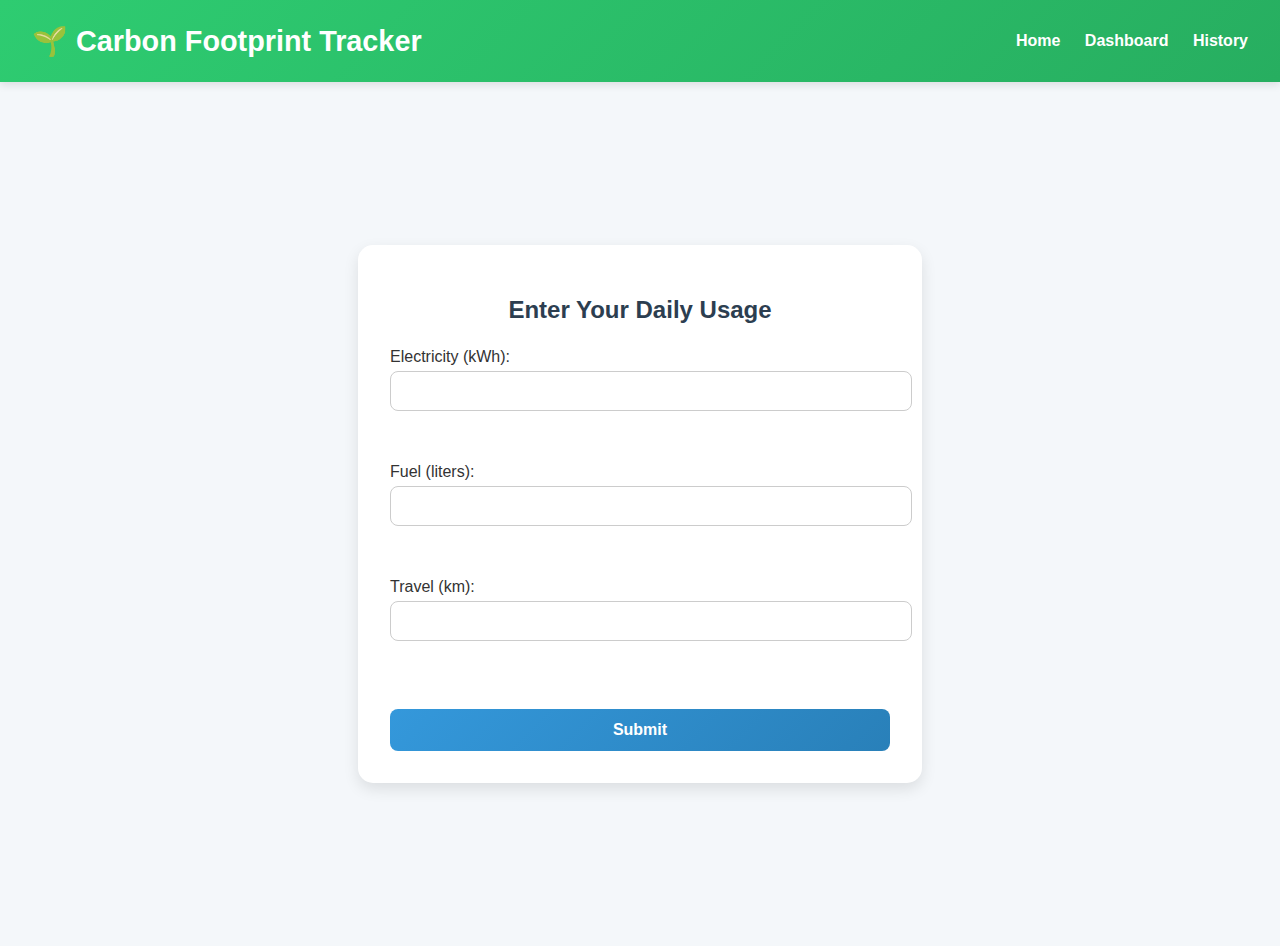
<file: src/main/webapp/index.html>
<!DOCTYPE html>
<html lang="en">
<head>
  <meta charset="UTF-8">
  <title>Carbon Tracker - Home</title>
  <link rel="stylesheet" href="style.css">
</head>
<body>
  <header>
    <h1>🌱 Carbon Footprint Tracker</h1>
    <nav>
      <a href="index.html">Home</a>
      <a href="dashboard">Dashboard</a>

      <a href="HistoryServlet">History</a>
    </nav>
  </header>

  <main>
    <section class="card">
      <h2>Enter Your Daily Usage</h2>
      <form action="CarbonServlet" method="post">
        <label>Electricity (kWh): <input type="number" step="0.1" name="electricity" required></label><br><br>
        <label>Fuel (liters): <input type="number" step="0.1" name="fuel" required></label><br><br>
        <label>Travel (km): <input type="number" step="0.1" name="travel" required></label><br><br>
        <button type="submit">Submit</button>
      </form>
    </section>
  </main>
</body>
</html>
</file>
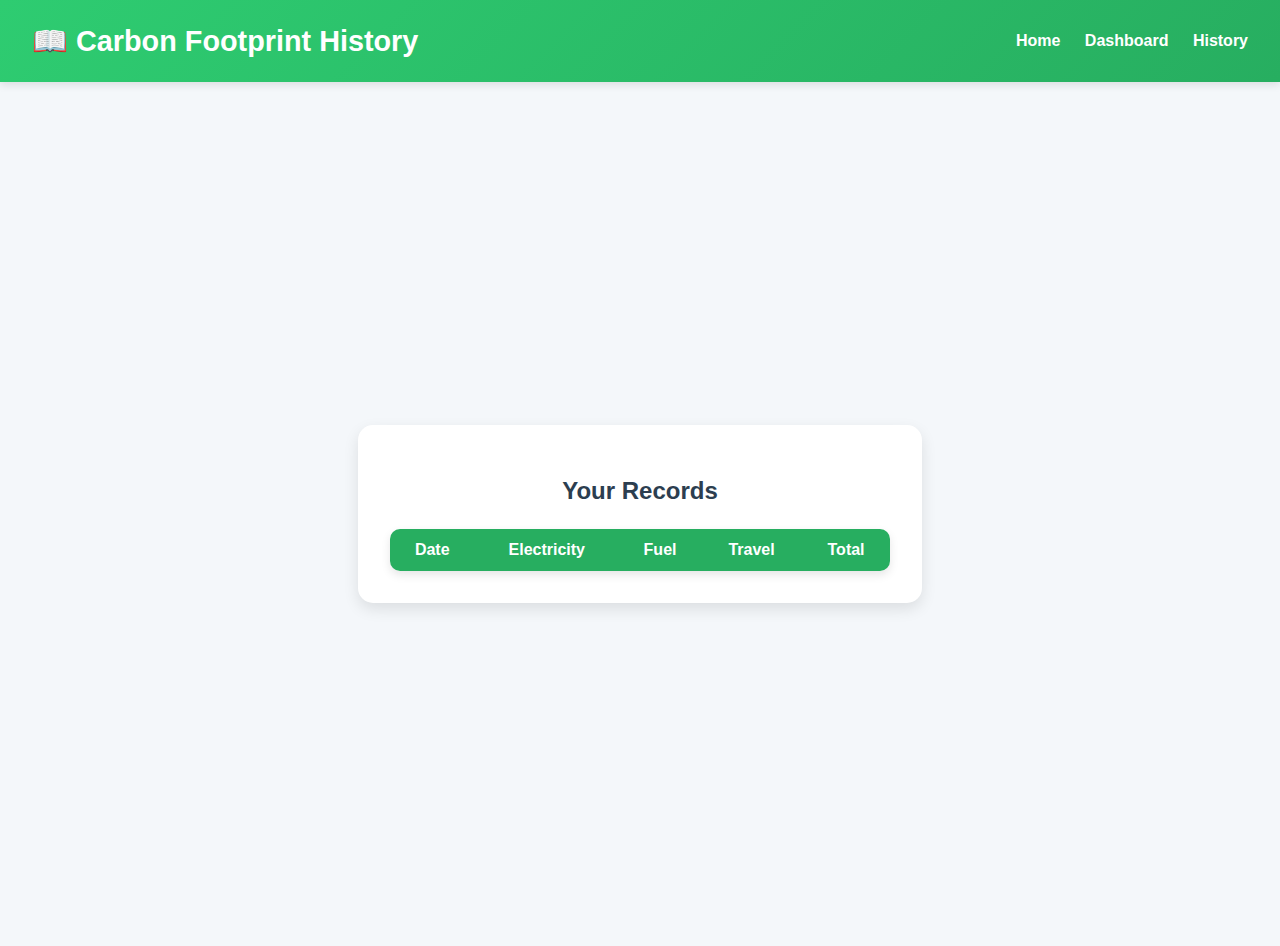
<file: src/main/webapp/history.html>
<!DOCTYPE html>
<html lang="en">
<head>
  <meta charset="UTF-8">
  <title>History - Carbon Tracker</title>
  <link rel="stylesheet" href="style.css">
</head>
<body>
  <header>
    <h1>📖 Carbon Footprint History</h1>
    <nav>
      <a href="index.html">Home</a>
      <a href="dashboard.html">Dashboard</a>
      <a href="HistoryServlet">History</a>
    </nav>
  </header>

  <main>
    <section class="card">
      <h2>Your Records</h2>
      <table>
        <thead>
          <tr>
            <th>Date</th>
            <th>Electricity</th>
            <th>Fuel</th>
            <th>Travel</th>
            <th>Total</th>
          </tr>
        </thead>
        <tbody>
          <!-- HistoryServlet will populate -->
        </tbody>
      </table>
    </section>
  </main>
</body>
</html>
</file>
<file: src/main/webapp/style.css>
/* Global Styles */
body {
  font-family: "Segoe UI", Tahoma, Geneva, Verdana, sans-serif;
  margin: 0;
  background: #f4f7fa;
  color: #333;
}

/* Header */
header {
  background: linear-gradient(135deg, #2ecc71, #27ae60);
  color: white;
  padding: 1.5rem 2rem;
  display: flex;
  justify-content: space-between;
  align-items: center;
  box-shadow: 0 3px 8px rgba(0, 0, 0, 0.1);
}

header h1 {
  margin: 0;
  font-size: 1.8rem;
}

nav a {
  color: white;
  margin-left: 20px;
  text-decoration: none;
  font-weight: bold;
  transition: color 0.3s ease;
}

nav a:hover {
  color: #e0f7ea;
}

/* Main Layout */
main {
  display: flex;
  justify-content: center;
  align-items: center;
  min-height: calc(100vh - 100px);
  padding: 2rem;
}

/* Card */
.card {
  background: white;
  padding: 2rem;
  border-radius: 15px;
  max-width: 500px;
  width: 100%;
  box-shadow: 0 6px 15px rgba(0, 0, 0, 0.1);
  text-align: center;
  transition: transform 0.3s ease;
}

.card:hover {
  transform: translateY(-5px);
}

.card h2 {
  margin-bottom: 1.5rem;
  color: #2c3e50;
}

/* Form Elements */
label {
  display: block;
  margin-bottom: 1rem;
  font-weight: 500;
  text-align: left;
}

input {
  width: 100%;
  padding: 10px;
  margin-top: 5px;
  border-radius: 8px;
  border: 1px solid #ccc;
  font-size: 1rem;
  transition: border 0.3s ease;
}

input:focus {
  border-color: #2ecc71;
  outline: none;
}

button {
  background: linear-gradient(135deg, #3498db, #2980b9);
  color: white;
  border: none;
  padding: 12px 20px;
  border-radius: 8px;
  font-size: 1rem;
  font-weight: bold;
  cursor: pointer;
  transition: background 0.3s ease;
  width: 100%;
  margin-top: 1rem;
}

button:hover {
  background: linear-gradient(135deg, #2980b9, #2471a3);
}

/* Table (for history page) */
table {
  width: 100%;
  border-collapse: collapse;
  margin-top: 20px;
  border-radius: 10px;
  overflow: hidden;
  box-shadow: 0 4px 10px rgba(0,0,0,0.1);
}

th {
  background: #27ae60;
  color: white;
  padding: 12px;
}

td {
  padding: 10px;
  text-align: center;
  border-bottom: 1px solid #ddd;
}

tr:nth-child(even) {
  background: #f9f9f9;
}
</file>
